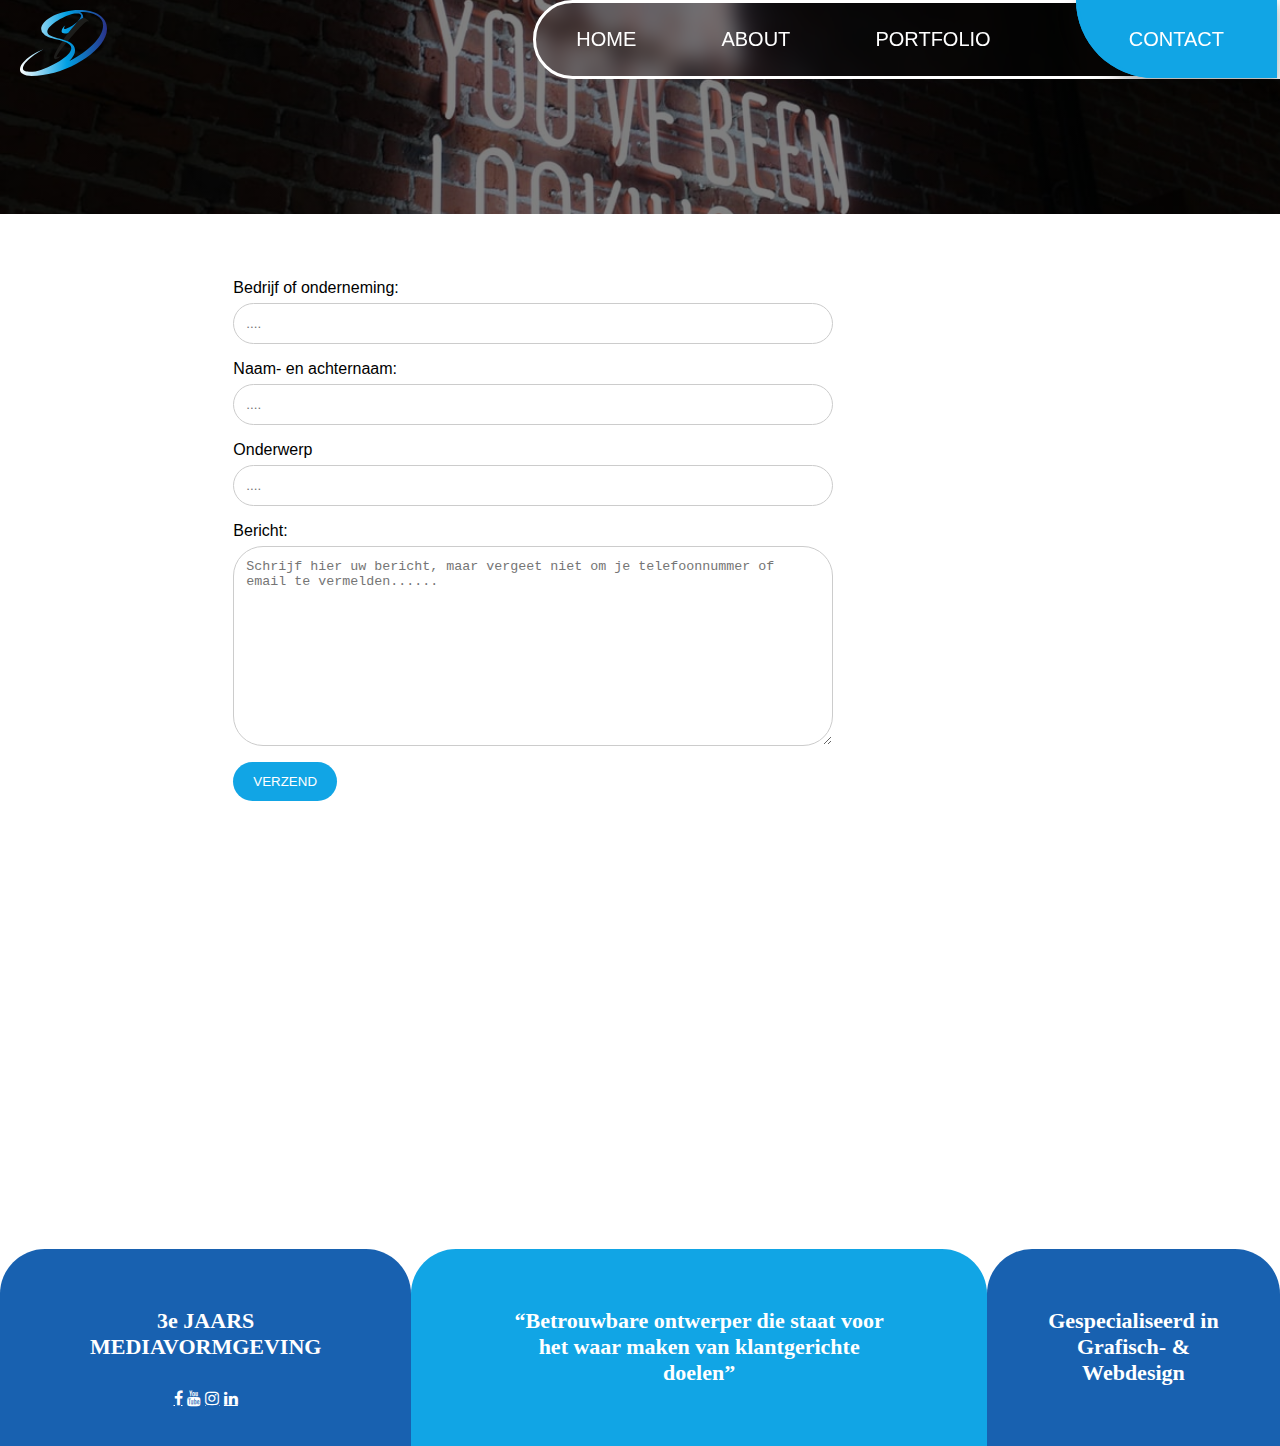
<file: contact.html>
<html lang="en">
  <head>
    <meta charset="UTF-8" />
    <meta http-equiv="X-UA-Compatible" content="IE=edge" />
    <meta name="viewport" content="width=device-width, initial-scale=1.0" />
    <title>Serhalaij Portfolio</title>

    <link rel="stylesheet" href="CSS/style.css" />
    <link rel="stylesheet" href="https://cdnjs.cloudflare.com/ajax/libs/font-awesome/4.7.0/css/font-awesome.min.css">
  </head>
  <body class="end">
    <div class="headerlogo">
      <a href="index.html"> <img src="img/icon/responsive logo.svg" /></a>
    </div>

    <div class="header">
      <nav class="header__container">
        <ul class="navigation">
          <li><a href="Back-up home.html"> HOME</a></li>
          <li><a href="about.html"> ABOUT</a></li>
          <li><a href="Back-up portfolio.html"> PORTFOLIO</a></li>
          <li><a class="nav-contact" href="contact.html"> CONTACT</a></li>
        </ul>
      </nav>
    </div>

    <div class="hero-image">
     
    </div>

    <div class="container-form">
      <form action="action_page.php">
        <label for="fname">Bedrijf of onderneming:</label>
        <input type="text" id="fname" name="firstname" placeholder="...." />

        <label for="lname">Naam- en achternaam:</label>
        <input type="text" id="lname" name="lastname" placeholder="...." />

        <label for="lname">Onderwerp </label>
        <input type="text" id="lname" name="lastname" placeholder="...." />

        <label for="subject">Bericht:</label>
        <textarea
          id="subject"
          name="subject"
          placeholder="Schrijf hier uw bericht, maar vergeet niet om je telefoonnummer of email te vermelden......"
          style="height: 200px"
        ></textarea>

        <input type="submit" value="VERZEND" />
      </form>
    </div>

    
    <div class="about-footer">
      <article class="link1">
        <h4 class="quote ">  3e JAARS MEDIAVORMGEVING</h4>
        <a href="https://www.facebook.com/domingus.serhalaij" class="fa fa-facebook"></a>
        <a href="https://www.youtube.com/channel/UCEA775gRn6A5h52MPW8zN8w" class="fa fa-youtube"></a>
        <a href="https://www.instagram.com/serhalaij_vibes/" class="fa fa-instagram"></a>
        <a href="https://www.linkedin.com/in/domingus-serhalaij-b31830201/" class="fa fa-linkedin"></a>
        
      </article>


      <article class="link3">
        <h4 class="quote ">“Betrouwbare ontwerper die staat voor het waar maken van klantgerichte doelen” </h4>
   
      </article>

      <article class="link2">
        <h4 class="quote ">Gespecialiseerd in Grafisch- & Webdesign</h4>
   
      </article>

     
    </div>

  </body>
</html>
</file>
<file: CSS/style.css>
/* CSS reset */
html {
  box-sizing: border-box;
  font-family: Arial, Helvetica, sans-serif;
}
*,
*:before,
*:after {
  box-sizing: inherit;
}

body {
  margin: 0;
  padding: 0;
  min-height: 100vh;
}

.landings {
  display: grid;
  grid-template-columns: repeat(12,1fr);
  grid-template-rows: 1fr auto 1fr;
background-image: url(/img/slider/quote2.jpg) ;

  background-size: 100% 100%;
  

}



.home {
  display: grid;
  grid-template-columns: repeat(12, 1fr);
  grid-template-rows:
    5vh
    15vh
    30vh
    15vh
    40vh
    25vh
    60vh;
}

.about {
  display: grid;
  grid-template-columns: repeat(12, 1fr);
  grid-template-rows:
    auto 15vh
    25vh auto
    50vh
    auto
    auto
    100vh;
}

.portfolio {
  display: grid;
  grid-template-columns: repeat(12, 1fr);
  grid-template-rows:
    auto 15vh
    25vh auto
    100vh auto
    100vh;
}

.end {
  display: grid;
  grid-template-columns: repeat(12, 1fr);
  grid-template-rows:
  auto 15vh
    5vh
    15vh auto
    20vh
    15vh auto
    60vh;
}

.bg {
  display: grid;
  grid-column: 1/13;
  grid-row: 2/3;




  border: 3px solid #fff;
  border-bottom-left-radius: 30vh;
  border-top-right-radius: 30vh;
  

  box-shadow: 0 4px 8px 0 rgba(0, 0, 0, 0.2), 0 6px 20px 0 rgba(0, 0, 0, 0.19);
backdrop-filter: blur(10px);
  margin: 0 20 0 20px;

  position: relative;
  animation-name: intro;
  animation-duration: 10s;
  animation-timing-function: cubic-bezier(0.075, 0.82, 0.165, 1);



}

@keyframes intro {
  from {
    right: -900px;
  }
  to {
    right: -50px;
  }
}

.bg-grijs {
  display: grid;
  grid-template-columns: repeat(12, 1fr);
  grid-template-rows: 15vh 15vh;

  grid-column: 1/13;
  grid-row: 6/9;
  background-color: lightgray;

}

.about-grijs {
  display: grid;
  grid-template-columns: repeat(12, 1fr);
  grid-template-rows: 10vh auto 10vh;

  grid-column: 1/13;
  grid-row: 7/8;
  background-color: lightgray;
}

.logo1 {
  grid-column: 4/9;
  grid-row: 2/4;



  margin: 0;
  padding: 50px 0 50px 0;

  width: auto;
  height: 100%;
}

.intro {
  grid-column: 10/12;
  grid-row: 2/3;

  padding: 50px;
  text-align: center;
}

.intro1 {
  grid-column: 4/10;
  grid-row: 3/4;

  text-align: center;
}

.intro2 {
  grid-column: 4/12;
  grid-row: 3/4;
  background-color: white;
  padding-top: 40px;
}

.button {
  background-color: #11a5e5;
 
  border-radius: 50vh;
  
  border: 3px solid #fff;


  color: #fff;
  cursor: pointer;
  font-size: 30px;
  padding: 15px 32px;

  text-align: center;
  text-decoration: none;
  transition: all 0.3s ease 0s;

  display: inline-block;
}

.button span {
  cursor: pointer;
  display: inline-block;
  position: relative;
  transition: 0.5s;
}

.button span:after {
  position: absolute;
  opacity: 0;
  top: 0;
  right: -20px;
  transition: 0.5s;
}

.button:hover {
  background-color: #1861b0;
  border: none;
  color: #fff;
  padding-right: 25px;
}
.button:hover span {
  padding-right: 25px;
  opacity: 1;
  right: 0;
}

.headerlogo {
  grid-column: 1/2;
  grid-row: 1/2;

  width: 100%;
  height: auto;
  padding: 10 0 0 20px;

  cursor: pointer;
  position: relative;
}

.header {
  grid-column: 6/ 13;
  grid-row: 1/2;

  align-self: center;
  border: 3px solid;
  border-color: #fff;
  border-bottom-left-radius: 30vh;
  border-top-left-radius: 30vh;

  padding: 25 0px;
  position: relative;

  color: #fff;
  backdrop-filter: blur(10px);

  font-size: 20;
  font-weight: 500;
}

.navigation {
  justify-content: space-between;
  display: flex;
  list-style: none;
  margin: 0;

  width: 100%;
}

.navigation a {
  color: #fff;
  text-decoration: none;
}

.navigation a:hover {
  background-color: #fff;

  padding: 25px;
  color: #1861b0;
}

.nav-contact {
  margin: 0;
  padding: 25px 50px 25px 50px;

  grid-column: 11/ 13;
  grid-row: 1/2;

  border-bottom-left-radius: 50vh;
  border: 3px solid;
  border-color: #11a5e5;
  background-color: #11a5e5;
  box-shadow: 0 4px 8px 0 rgba(0, 0, 0, 0.2), 0 6px 20px 0 rgba(0, 0, 0, 0.19);

  transition: all 0.3s ease 0s;
}

.nav-contact:hover {
  background-color: #fff;
  border-color: #fff;
  box-shadow: 0 4px 8px 0 rgba(0, 0, 0, 0.2), 0 6px 20px 0 rgba(0, 0, 0, 0.19);
  color: #11a5e5;
}

.videotitel {
  grid-column: 5/7;
  grid-row: 4/5;
}
.sollivideo {
  grid-column: 2/9;
  grid-row: 5/7;
  position: relative;
}

.svideo {
  width: 75%;
  height: auto;
  border-radius: 5vh;
  position: relative;

  animation-name: intro;
  animation-duration: 10s;
  animation-timing-function: cubic-bezier(0.075, 0.82, 0.165, 1);
}

@keyframes svideo {
  from {
    left: -500px;
  }
  to {
    left: -0px;
  }
}

.titelnaam {
  grid-column: 5/9;
  grid-row: 2/3;
}

.aboutme {
  grid-column: 2/6;
  grid-row: 4/5;
}

.personalia {
  grid-column: 7/11;
  grid-row: 4/5;
  text-align: center;
}

.opleiding {
  grid-column: 7 / 12;
  grid-row: 2/3;

  margin: 30 0 0 100px;
}

.opleidingen {
  display: flex;
  width: 100%;
  height: auto;

  grid-column: 2/7;
  grid-row: 2/4;
  margin: 10px;
  padding: 50px 0;
}

.werkervaringtitel {
  background: #ffffff;
  grid-column: 3/ 8;
  grid-row: 8/9;
  margin: 80px  auto;

}

.vaardighedentitel {
  grid-column: 3 / 11;
  grid-row: 9/10;
  text-align: center;
}

.vaardigheden {
  grid-column: 3 / 11;
  grid-row: 10/11;
  display: flex;
}
.vaardigheden2 {
  margin-bottom: 20vh ;
  grid-column: 3 / 11;
  grid-row: 11/12;
  display: flex;

}
.portfolio {
  grid-column: 2/12;
  grid-row: 3/4;
}
.portfolio-home {
  grid-column: 3/9;
  grid-row: 3/4;
}

h1 {
  color: #1861b0;
  margin-top: 0vh;

  font-weight: inherit;
  font-size: 80;

  overflow: hidden;

  white-space: nowrap;
  margin: 0 auto;
  animation: forwards;
  animation: typing 3.5s steps(20, end), blink-caret 0.5s step-end infinite;
}

/* The typing effect */
@keyframes typing {
  from {
    width: 0%;
  }
  to {
    width: 100%;
  }
}

h2 {
  color: #11a5e5;
  font-family: "Avenir Next", "verdana";
  font-weight: inherit;
  font-size: 25;
  margin-bottom: 0;
  padding-bottom: 0;
}

h3 {
  color: #11a5e5;
  font-family: "Avenir Next", "verdana";
  font-size: 22;
}

h4 {
  color: #cccccc;
  font-family: "Avenir Next", "verdana";
  font-size: 22;
  font-weight: lighter;
}

p {
  font-family: "Avenir Next Regular", "verdana";
  font-size: 20;
}

.welkom {
  font-family: "Avenir Next Regular", "verdana";
  font-size: 30;
  font-weight: bold;
  color: #fff;
}

.welkom1 {
  font-family: "Avenir Next Regular", "verdana";
  color: #fff;
}

.serhalaij{
  font-family: "blacksword", "Avenir Next Regular", "verdana" ;
  color:#11a5e5
}

.hometext0 {
  color: #000;
  font-family: "Blacksword", "verdana";
  font-weight: inherit;
  font-size: 60;
}
.hometext1 {
  color: #000;
  font-family: "Avenir Next";
  font-size: 20px;
}
.hometext2 {
  color: #1861b0;
  font-family: "Blacksword", "verdana";
  font-weight: inherit;
  font-size: 60;
}
.portfolio0 {
  font-family: "Avenir Next Regular", "verdana";
  font-size: 45;
  font-weight: lighter;
  color: lightgray;
}

.portfolio1 {
  font-family: "Blacksword", "verdana";
  font-weight: inherit;
  font-size: 70;
  color: #1861b0;
}

.werk1 {
  font-weight: bold;
}

.data1 {
  font-weight: lighter;
  color: #11a5e5;
}

.cv {
  font-family: "Blacksword", "verdana";
  font-weight: inherit;
  font-size: 70;
  color: #000;
}
.cardtitle {
  color: #11a5e5;
  font-family: "Blacksword", "verdana";
  font-size: 40;
}

.cardsub {
  color: #fff;
  background-color: #1861b0;
  font-weight: normal;
}
.cardsub2 {
  color: #fff;
  background-color: #11a5e5;
  border-radius: 5vh;
  font-weight: BOLDER;
  padding: 10px;
  cursor: pointer;
}
.cardtext {
  color: #1861b0;
  text-align: left;
  margin: 40 0 0 10vh;
}
.cardicon {
  width: 10%;
  height: auto;
  margin: 30 0 0 10vh;
}
.myself {
  width: 100%;
  height: auto;
  border-radius: 30px;
  box-shadow: 10px 10px 5px #cccccc;
}

.text1 {
  display: flex;
}

/* The flip card container - set the width and height to whatever you want. We have added the border property to demonstrate that the flip itself goes out of the box on hover (remove perspective if you don't want the 3D effect */
.flip-card {
  background-color: transparent;

  width: 100%;
  height: auto;

  perspective: 1000px; /* Remove this if you don't want the 3D effect */
}

/* This container is needed to position the front and back side */
.flip-card-inner {
  position: relative;
  width: 100%;
  height: 100%;
  text-align: center;
  transition: transform 0.8s;
  transform-style: preserve-3d;
}

/* Do an horizontal flip when you move the mouse over the flip box container */
.flip-card:hover .flip-card-inner {
  transform: rotateY(180deg);
}

/* Position the front and back side */
.flip-card-front,
.flip-card-back {
  position: absolute;
  width: 100%;
  height: 100%;
  -webkit-backface-visibility: hidden; /* Safari */
  backface-visibility: hidden;
}

/* Style the front side (fallback if image is missing) */
.flip-card-front {
  background-color: #bbb;
  border-radius: 30px;
  color: black;
}

/* Style the back side */
.flip-card-back {
  background-color: white;
  border-radius: 30px;
  box-shadow: 10px 10px 5px #cccccc;

  color: white;
  transform: rotateY(180deg);
}

.wrapper {
  width: 100%;
  min-width: auto;
  padding: 10px;
}

.container-wrapper {
  width: 100%;
  padding: 30px 30px 50px;
  background-color: #cccccc;
  border-radius: 30px;
  box-shadow: 0 20px 30px rgba(0, 0, 0, 0.2);
}
.container-wrapper * {
  font-family: "Avenir Next", sans-serif;
  color: #fff;
  font-weight: 500;
}

.container-wrapper:hover {
  background-color: #1861b0;
  color: #fff;
}
.details {
  width: 100%;
  display: flex;
  justify-content: space-between;
  margin-bottom: 10px;
}
.bar {
  position: relative;

  border: 2px solid #1861b0;
  border-radius: 20px;
}
.bar div {
  position: relative;
  width: 0;
  height: 9px;
  border-radius: 10px;
  background-color: #0d96e0;
}
#AI-bar {
  animation: AI-fill 2s forwards;
}
@keyframes AI-fill {
  100% {
    width: 95%;
  }
}

#ID-bar {
  animation: ID-fill 2s forwards;
}

@keyframes ID-fill {
  100% {
    width: 95%;
  }
}

#PSD-bar {
  animation: PSD-fill 2s forwards;
}
@keyframes PSD-fill {
  100% {
    width: 75%;
  }
}

#AE-bar {
  animation: AE-fill 2s forwards;
}

@keyframes AE-fill {
  100% {
    width: 90%;
  }
}

#PRO-bar {
  animation: PRO-fill 2s forwards;
}
@keyframes PRO-fill {
  100% {
    width: 70%;
  }
}
#XD-bar {
  animation: XD-fill 2s forwards;
}

@keyframes XD-fill {
  100% {
    width: 95%;
  }
}

#HTML-bar {
  animation: HTML-fill 2s forwards;
}
@keyframes HTML-fill {
  100% {
    width: 85%;
  }
}
#CSS-bar {
  animation: CSS-fill 2s forwards;
}
@keyframes CSS-fill {
  100% {
    width: 85%;
  }
}

#NL-bar {
  animation: NL-fill 2s forwards;
}
@keyframes NL-fill {
  100% {
    width: 100%;
  }
}
#ENG-bar {
  animation: ENG-fill 2s forwards;
}
@keyframes ENG-fill {
  100% {
    width: 75%;
  }
}

.caption {
  position: absolute;
  bottom: 0;
  left: 0;
  padding: 25px 15px 15px;
  width: 100%;
  font-family: "Raleway", sans-serif;
  font-size: 16px;
  color: white;
  opacity: 0;
  background: linear-gradient(
    0deg,
    rgba(0, 0, 0, 0.5) 0%,
    rgba(255, 255, 255, 0) 100%
  );
  transition: 0.3s;
}
.gallery {
  grid-column: 2/10;
  grid-row: 3/4;
}

.gallery-image {
  padding: 20px;
  position: absolute;
  display: flex;
  flex-wrap: wrap;
  justify-content: center;
}

.gallery-image-home {
  padding: 20px;
  position: absolute;
  display: flex;
  flex-wrap: wrap;
  justify-content: center;
}

.gallery-image img {
  height: 350px;
  width: 550px;
  transform: scale(1);
  transition: transform 0.4s ease;
}

.gallery-image-home img {
  height: 250px;
  width: 350px;
  transform: scale(1);
  transition: transform 0.4s ease;
}

.img-box {
  box-sizing: content-box;
  border-radius: 30px;
  border: 3px solid #000;
  margin: 10px;
  height: 450px;
  width: 550px;
  overflow: hidden;
  display: inline-block;
  color: white;
  position: relative;
  background-color: white;
}
.img-box-home {
  box-sizing: content-box;
  border-radius: 30px;
  border: 3px solid #000;
  margin: 10px;
  height: 250px;
  width: 350px;
  overflow: hidden;
  display: inline-block;
  color: white;
  position: relative;
  background-color: white;
}

.img-box:hover {
  border: 3px solid #11a5e5;

  -ms-transform: scale(1.2);
  -moz-transform: scale(1.2);
  -webkit-transform: scale(1.2);
  -o-transform: scale(1.2);
  transform: scale(1.2);
}

.transparent-box {
  height: 450px;
  width: 550px;
  background-color: rgba(0, 0, 0, 0);
  position: absolute;
  top: 0;
  left: 0;
  transition: background-color 0.3s ease;
}

.transparent-box-home {
  height: 250px;
  width: 350px;
  background-color: rgba(0, 0, 0, 0);
  position: absolute;
  top: 0;
  left: 0;
  transition: background-color 0.3s ease;
}

.img-box:hover img {
  transform: scale(1.1);
}

.img-box:hover .transparent-box {
  background-color: rgba(0, 0, 0, 0.5);
}

.img-box:hover .caption {
  transform: translateY(-20px);
  opacity: 1;
}

.img-box:hover {
  cursor: pointer;
}

.img-box-home:hover img {
  transform: scale(1.1);
}

.img-box-home:hover .transparent-box {
  background-color: rgba(0, 0, 0, 0.5);
}

.img-box-home:hover .caption {
  transform: translateY(-20px);
  opacity: 1;
}

.img-box-home:hover {
  cursor: pointer;
}

.caption > p:nth-child(2) {
  font-size: 0.8em;
}

.opacity-low {
  opacity: 0.5;
}

/* Style inputs with type="text", select elements and textareas */
input[type="text"],
select,
textarea {
  width: 100%; /* Full width */
  padding: 12px; /* Some padding */
  border: 1px solid #ccc; /* Gray border */
  border-radius: 30px; /* Rounded borders */
  box-sizing: border-box; /* Make sure that padding and width stays in place */
  margin-top: 6px; /* Add a top margin */
  margin-bottom: 16px; /* Bottom margin */
  resize: vertical; /* Allow the user to vertically resize the textarea (not horizontally) */
}

/* Style the submit button with a specific background color etc */
input[type="submit"] {
  background-color: #11a5e5;
  color: white;
  padding: 12px 20px;
  border: none;
  border-radius: 30px;
  cursor: pointer;
}

/* When moving the mouse over the submit button, add a darker green color */
input[type="submit"]:hover {
  background-color: #1861b0;
}

/* Add a background color and some padding around the form */
.container-form {
  grid-column: 3/9;
  grid-row: 4/5;
  border-radius: 30px;
  padding: 20px;
}

.about-footer {
  display: flex;
  grid-column: 1/13;
  grid-row: 12/13;
  text-align: center;
}

.link1 {
  padding: 30 10vh;
  background-color: #1861b0;
  border-top-left-radius: 5vh;
  border-top-right-radius: 5vh;
}
.link2 {
  padding: 30 5vh;
  border-top-left-radius: 5vh;
  border-top-right-radius: 5vh;
  background-color: #1861b0;
}

.link3 {
  padding: 30 10vh;
  background-color: #11a5e5;
  border-top-left-radius: 5vh;
  border-top-right-radius: 5vh;
}
.quote {
  font-weight: 600;
  color: #fff;
}


.fa:hover {
  background-color: #11a5e5;
  box-shadow: 120px 80px 40px 20px #0ff;
color: #fff;
}
.fa-facebook {

  color: #fff;
}
.fa-youtube {

  color: white;
}
.fa-instagram {

  color: white;
}
.fa-linkedin {

  color: white;
}

/* The hero image */
.hero-image {
  grid-column: 1/13;
  grid-row: 1/3;
  background-color: black;

  background-image: linear-gradient(rgba(0, 0, 0, 0.5), rgba(0, 0, 0, 0.5)),
    url(/img/slider/quote1.jpg);

  background-position: center;
  background-repeat: no-repeat;
  background-size: cover;
}

.hero-text {
  text-align: center;
  position: absolute;
  top: 50%;
  left: 50%;
  transform: translate(-50%, -50%);

  color: #fff;
}

.hero-btn {
  background-color: #fff;
  border-radius: 50vh;
  border: none;

  color: #1861b0;
  cursor: pointer;

  font-size: 25px;
  font-weight: bold;
  padding: 15px 32px;

  text-align: center;
  text-decoration: none;
  transition: all 0.3s ease 0s;

  display: inline-block;
}

.hero-btn span {
  cursor: pointer;
  display: inline-block;
  position: relative;
  transition: 0.5s;
}
.hero-btn span :after {
  position: absolute;
  opacity: 0;

  transition: 0.5s;
}

.hero-btn:hover {
  background-color: #000;
  backdrop-filter: blur(10px);
  border: 3px solid;
  color: #fff;
}

.hero-btn:hover span {
  padding-right: 25px;
  opacity: 1;
  right: 0;
}

.hero-content {
  font-size: 45;

  -webkit-text-stroke: 1.5px #fff; /* stroke width and color */
  color: rgb(0, 0, 0);
  -webkit-font-smoothing: antialiased;
}


/* Use a media query to add a breakpoint at 800px: */
@media screen and (max-width: 800px) {


  .landings {
    display: grid;
    grid-template-columns: repeat(5,1fr);}



  .hero-image {
    grid-row: 1/4;
  }



  .slideshow-item-text {
    max-width: 70%;
    padding: 5px 1rem;
  }
}

@media screen and (max-width: 450px) {


  .landings {
    display: grid;
    grid-template-columns: repeat(5,1fr);
  }

  .bg{
   grid-column: 2/3;
 
  }


  .hero-image {
    grid-row: 1/4;
  }



  .slideshow-item-text {
    max-width: 70%;
    padding: 5px 1rem;
  }
}
</file>
